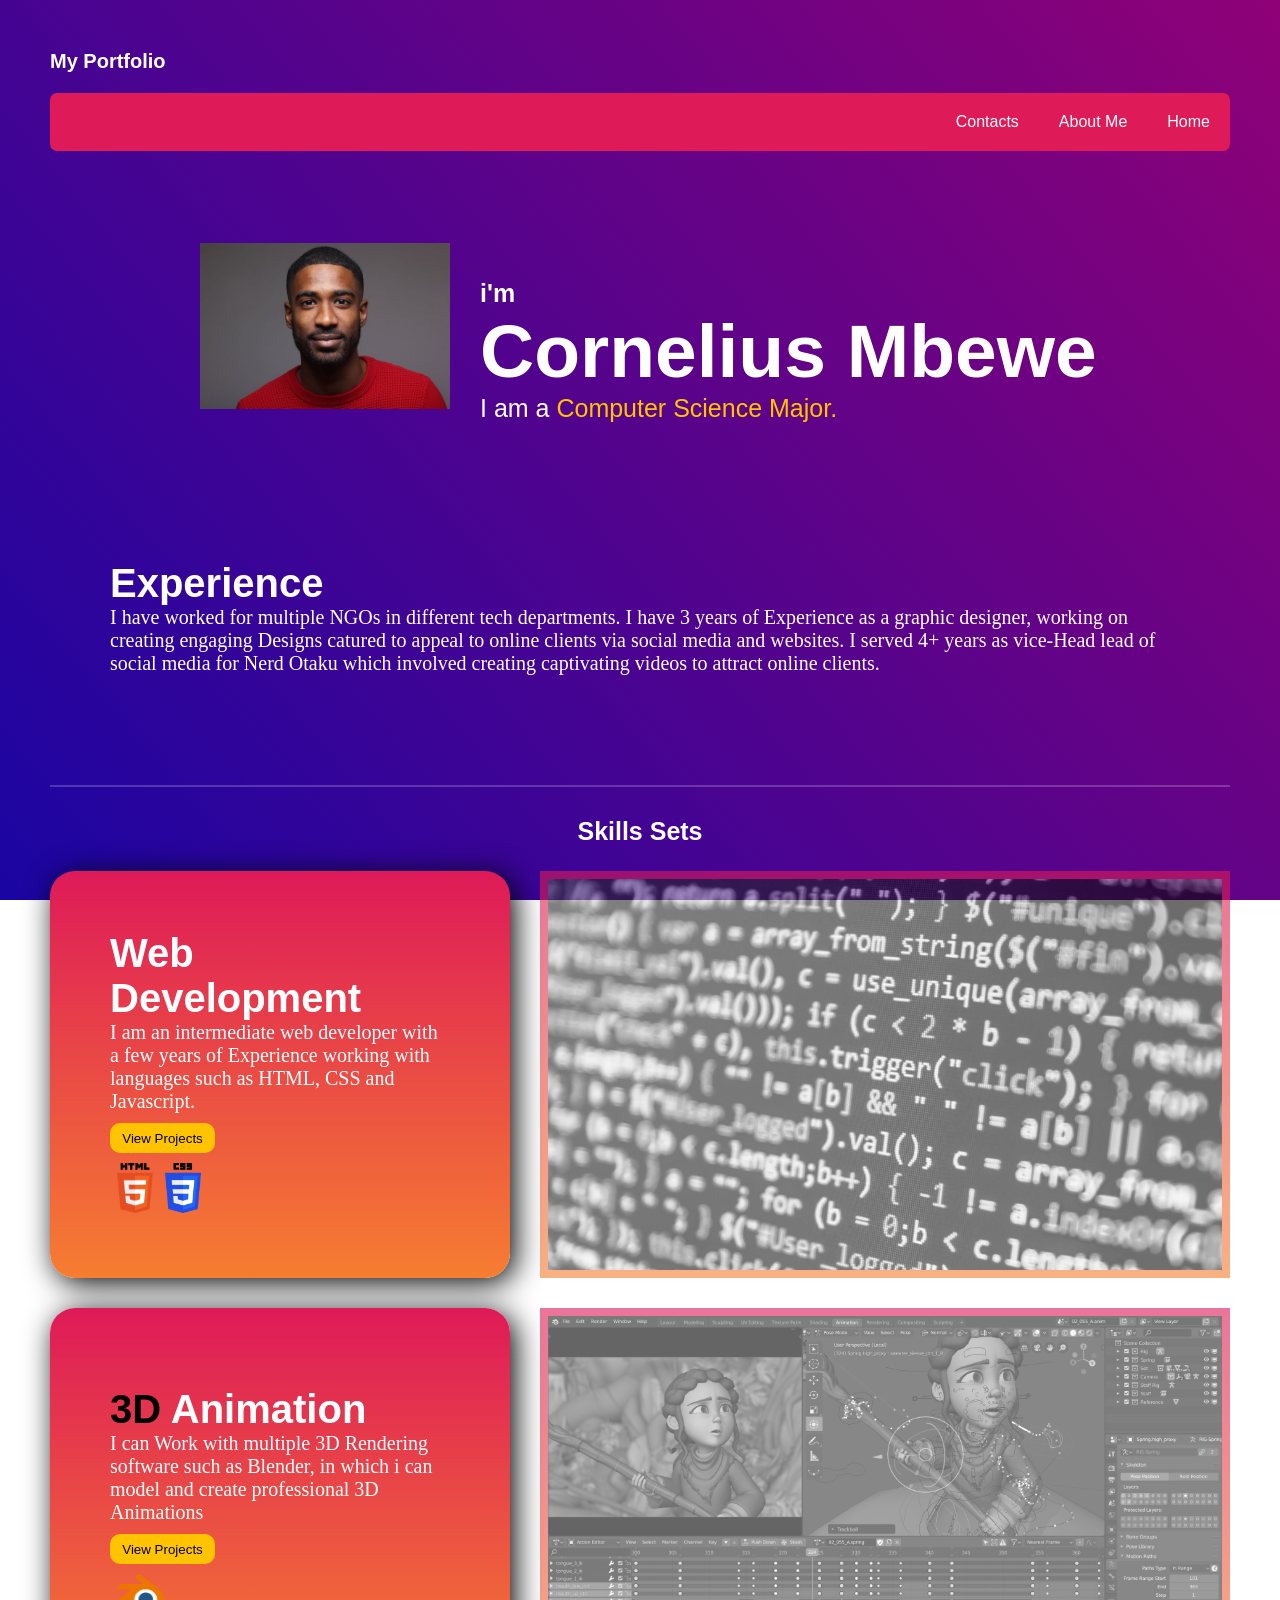
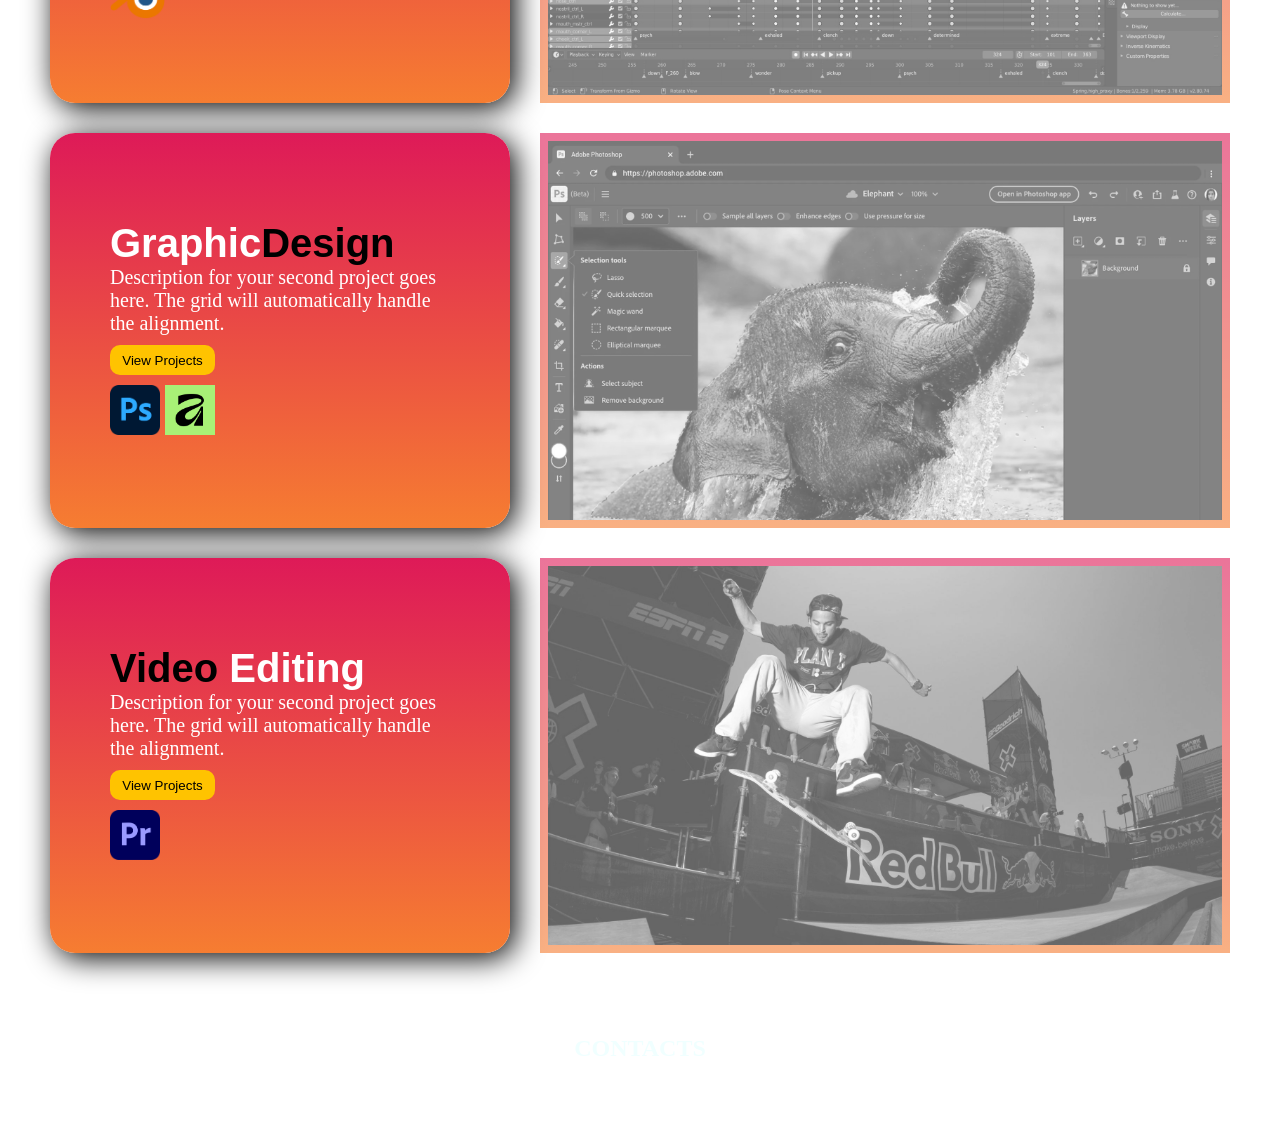
<file: index.html>
<!DOCTYPE html>
<html lang="en">
<head>
    <link rel="stylesheet" href="styles.css">
    <meta charset="UTF-8">
    <meta name="viewport" content="width=device-width, initial-scale=1.0">
    <title>Portfolio</title>
</head>


<body class="mainbody">
    <nav class="navbar">
    <h1 class="header">My Portfolio</h1>
        <ul>
            <li><a href="index.html">Home</a></li>
            <li><a href="aboutme.html">About Me</a></li>
            <li><a href="contact.html">Contacts</a></li>
        </ul>




    </nav>

    <p class="regular_text"></p>
    <div class="grid-container">
        
         <div class="profile_background">
            <img src="360_F_197117649_MYVpw74AYw4FmgDGC1tyM7G1xMavIShU.jpg" class="pfp" alt="Blender Project">
    

        </div>
        <div class="Profile_Desc">
            <h3>i'm</h3>
            <h1 class="name">Cornelius Mbewe</h1>
            <p class="undername">I am a <span class="text_highlight">Computer Science Major.</span></p>
        </div>

    </div>
    <div class="grid-container_2">

        <div class="item_6">
            <h1>Experience</h1>
            <p>I have worked for multiple NGOs in different tech departments. I have 3 years of Experience as a graphic designer, working on
                creating engaging Designs catured to appeal to online clients via social media and websites. I served 4+ years as vice-Head 
                lead of social media for Nerd Otaku which involved creating captivating videos to attract online clients.
            </p>
        </div>
    </div>
    <hr>

    <h2></h2>
    <h2 class="title">Skills Sets</h2>
    <div class="grid-container">

        <div class="item">
            <h1>Web Development</h1>
            <p>I am an intermediate web developer with a few years of Experience working with languages such as HTML, CSS and Javascript.</p>
            <button class="buttons">View Projects</button>
            <div class="logo_containers">
                <img src="HTML5_logo_and_wordmark.svg.png" class="adobe_png">
                <img src="CSS3_logo_and_wordmark.svg.png" class="css_png">
            </div>
        </div>
        <div class="item_image">
            <img src="Webdev.jpg" class="image_1" alt="Project 2">
        </div>

        
         <div class="item">
            <h1><span class="black_highlight">3D</span> Animation</h1>
            <p>I can Work with multiple 3D Rendering software such as Blender, in which i can model and create professional 3D Animations</p>
            <button class="buttons">View Projects</button>
            <div class="logo_containers">
                <img src="Blender_logo_no_text.svg.png" class="blender_logo">
            </div>
        </div>
        <div class="item_image">
            <img src="Blender_Pic.jpg" class="image_1" alt="Blender Project">
            
        </div>
   
    <!-- Row 2 (Optional: Swap order for a zigzag look) -->
        <div class="item">
            <h1>Graphic<span class="black_highlight">Design</span></h1>
            <p>Description for your second project goes here. The grid will automatically handle the alignment.</p>
            <button class="buttons">View Projects</button>
            <div class="logo_containers">
                <img src="Adobe_Photoshop_CC_icon.svg.png" class="adobe_png">
                <img src="Affinity_(App)_Logo.svg.png" class="afinity_png">
            </div>
        </div>
        <div class="item_image">
            <img src="image3.png" class="image_1" alt="Project 2">

        </div>


        <div class="item">
            <h1><span class="black_highlight">Video</span> Editing</h1>
            <p>Description for your second project goes here. The grid will automatically handle the alignment.</p>
            <button class="buttons">View Projects</button>
            <div class="logo_containers">
                <img src="Adobe_Premiere_Pro_CC_icon.svg.png" class="adobe_png">
            </div>
        </div>
        <div class="item_image">
            <img src="thumb-1920-341154.jpg" class="image_1" alt="Project 2">
        </div>
    </div>
    <hr>
    <h2>CONTACTS</h2>
    <h4>Phone: +260970290923 Email: Sailordbusiness@gmail.com</h4>
    

</body>
</html>
</file>
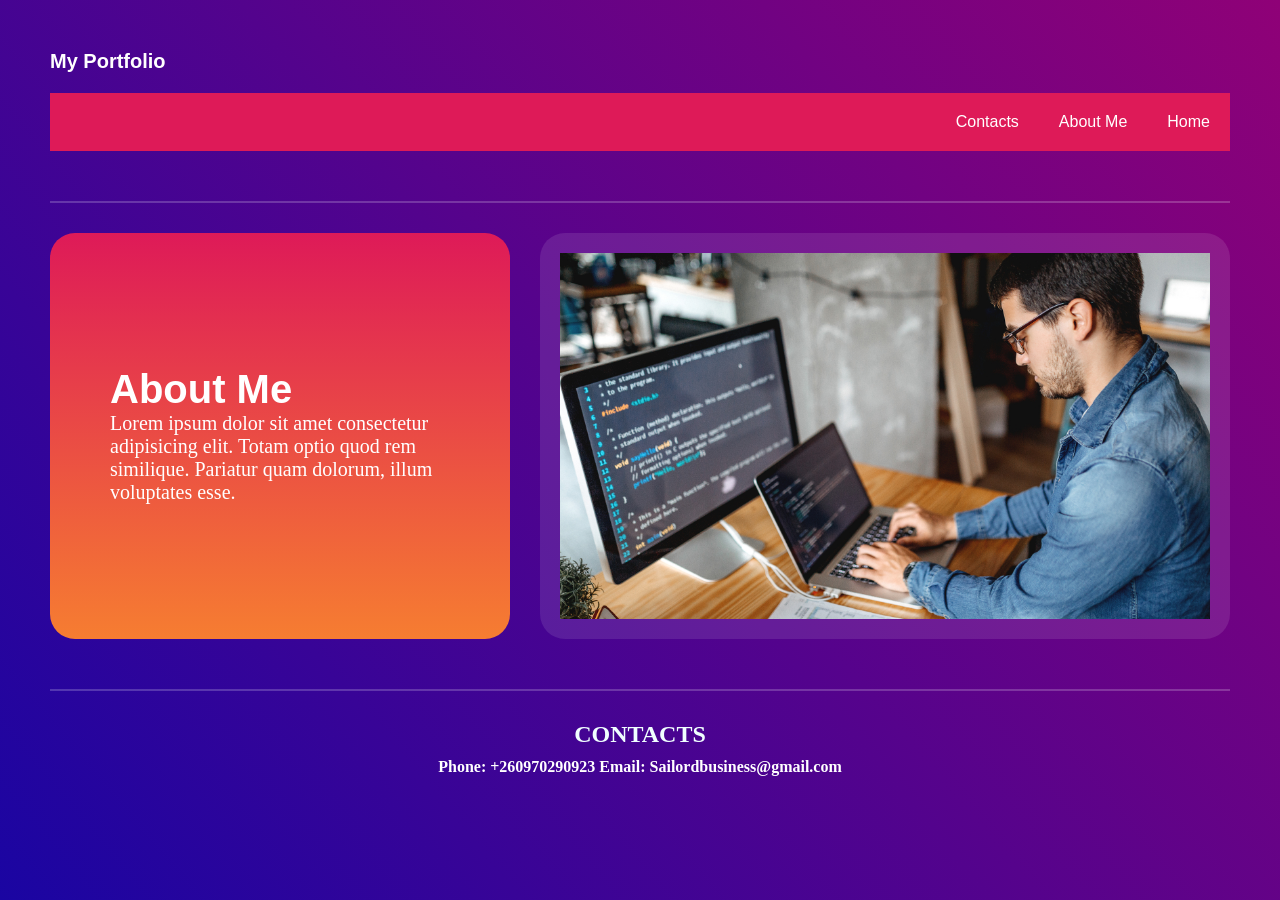
<file: aboutme.html>
<!DOCTYPE html>
<html lang="en">
<head>
    <link rel="stylesheet" href="Stylesheet_Aboutme.css">
    <meta charset="UTF-8">
    <meta name="viewport" content="width=device-width, initial-scale=1.0">
    <title>Portfolio</title>
</head>


<body class="mainbody">
    <nav class="navbar">
    <h1 class="header">My Portfolio</h1>
        <ul>
            <li><a href="index.html">Home</a></li>
            <li><a href="aboutme.html">About Me</a></li>
            <li><a href="contact.html">Contacts</a></li>
        </ul>
    </nav>
   
    </div>

    <h2></h2>
    <hr>
    <div class="grid-container">
        
         <div class="item">
            <h1>About Me</h1>
            <p>Lorem ipsum dolor sit amet consectetur adipisicing elit. Totam optio quod rem similique. Pariatur quam dolorum, illum voluptates esse.</p>
        </div>
        <div class="item_image">
            <img src="3eSHhTo4WUYwXJUpMCxEUo.jpg" class="image_1" alt="Blender Project">
        </div>
   
    <!-- Row 2 (Optional: Swap order for a zigzag look) -->

    </div>
    <hr>
    <h2>CONTACTS</h2>
    <h4>Phone: +260970290923 Email: Sailordbusiness@gmail.com</h4>
    

</body>
</html>
</file>
<file: styles.css>
@font-face{
    font-family:'site_page';
    src:url(C:\Users\iamre\Documents\Programming\output\Portfolio\Fonts\ArchivoBlack-Regular.ttf);
}



* {
    margin: 0;
    padding: 0;
    box-sizing: border-box; /* Ensures padding doesn't break the width */
    font-family: 'Times New Roman', Times, serif;
}

.mainbody {
    min-height: 100vh;
    background: linear-gradient(50deg, #1A05A2, #8F0177);
    background-attachment: fixed;
    padding: 50px; /* Add padding to the body instead of every element */
}

.header {
    font-family:'Segoe UI', Tahoma, Geneva, Verdana, sans-serif;
    color: white;
    text-align: left;
    font-size: 20px;
    margin-bottom: 20px;

}

hr {
    border: 1px solid rgba(255, 255, 255, 0.2);
    margin-bottom: 30px;
    margin-top:50px;
}

.line_2 {
    border: 0px solid rgba(255, 255, 255, 0.2);
    margin-bottom: 30px;
    margin-top:50px;
}

.regular_text {
    text-align: center;
    color: white;
    font-size: 18px;
    max-width: 800px;
    margin: 0 auto 50px auto; /* Centers the bio and adds bottom spacing */
}

/* 2. Grid Setup */
.grid-container {
    display: grid;
    /* Use 1fr 1.5fr for a nicer balance between image and text */
    grid-template-columns: 1fr 1.5fr; 
    gap: 30px; /* Adds space between the grid items */
    align-items: stretch;
}

.grid-container_2 {
    display: grid;
    /* Use 1fr 1.5fr for a nicer balance between image and text */
    grid-template-columns: 1fr; 
    align-items: stretch;
}


.top_grid-container {
    display: grid;
    /* Use 1fr 1.5fr for a nicer balance between image and text */
    grid-template-columns: 1fr 1.5fr; 
    gap: 30px; /* Adds space between the grid items */
    align-items: stretch;
}

.item {
    color: white;
    font-size: 20px;
    padding: 3em;
    background: linear-gradient(0deg,#F67D31,#DE1A58);
    border-radius: 25px;
    display: flex;
    flex-direction: column;
    justify-content: center;
    box-shadow: 5px 5px 30px black;
}
.item_6{
    color: white;
    font-size: 20px;
    padding: 3em;
    background-color: rgba(225, 225, 225, 0.0);
    border-radius: 25px;
    display: flex;
    flex-direction: column;
    align-items:left;
    margin-top: 50px;

}


.item_image {
    background: linear-gradient(0deg, #F67D31, #DE1A58);
    opacity: 0.6;
    transition: opacity 0.5s ease;
    border-radius: 0px;
    overflow: hidden; /* Clips image to the border radius */
    display: flex;
    align-items: center;
    justify-content: center;
    color: white; /* r the placeholder text */
    text-align: center;
    padding: 8px;
}

.item_image:hover {
    opacity: 1;
    padding: 9px;

}

.image_1 {
    width: 100%;
    height: 100%;
    object-fit: cover; /* Makes image fill the area without stretching */
    filter: grayscale(100);
    transition: 0.5s;
}
.image_1:hover{
    filter: grayscale(0);
}
.title{
    margin:auto;
    margin-bottom: 25px;
    color: white;
    font-size: 25px;
    max-width: 800px;
    text-align: center;
    font-family: 'Segoe UI', Tahoma, Geneva, Verdana, sans-serif;


}
.regular_text_left{
    color: white;
    text-align: left;
    font-size: 15px;
    margin: 20px;
}
h1{
    font-family: 'Segoe UI', Tahoma, Geneva, Verdana, sans-serif;
}

.item_image_box {
    /* Set your specific fixed dimensions here */
    width: 700px; 
    height: 500px;
    margin-top: 15px;
    margin-bottom: 15px;

    background-color: rgba(255, 255, 255, 0.1);
    border-radius: 25px;
    padding: 20px;
    overflow: hidden;
    
    display: flex;
    /* Changed to 'center' so the image sits nicely in the fixed box */
    align-items: center; 
    justify-content: right; 
    text-align: right;
    
    /* This ensures the fixed box stays in its grid cell correctly */
    justify-self: right; 
}



.buttons{
    font-family: 'Segoe UI', Tahoma, Geneva, Verdana, sans-serif;
    width: 105px;
    height: 30px;
    margin-top: 10px;
    background-color: #ffc300;
    border-radius: 10px;
    border: 0px;
   

}
h2{
    text-align:center;
    color:azure;
}

.image_2{
    width: 75px;
    height: 50px;
}

.profile_background {
    width: 250px;
    height: 250px;
    display: flex;
    flex-direction: column;
    justify-content: center;
    margin-left:150px;
}

.Profile_Desc{
    width: 1000px;
    background-color: rgba(255, 255, 255, 0.0); /* Temporary color so you can see it */
    border-radius: 25px;
    overflow: hidden; /* Clips image to the border radius */
    display: flex;
    flex-direction: column;
    align-items: left;
    justify-content: center;
    color: white; /* For the placeholder text */
    text-align: left;
}

h3{
    margin-top: 50px;
    font-size: 25px;
    font-family: 'Segoe UI', Tahoma, Geneva, Verdana, sans-serif;
}

.name{
    font-size: 75px;
    font-family: 'Franklin Gothic Medium', 'Arial Narrow', Arial, sans-serif;
}

.undername{
    font-size: 25px;
    font-family: 'Segoe UI', Tahoma, Geneva, Verdana, sans-serif;
}
.navbar ul{
    list-style-type: none;
    background-color: #DE1A58;
    padding: 0px;
    margin: 0px;
    overflow: hidden;
    border-radius: 7px;

}
.navbar a{
    color: white;
    text-decoration: none;
    padding: 20px;
    display: block;
    text-align: center;
    font-family: 'Segoe UI', Tahoma, Geneva, Verdana, sans-serif;

}
.navbar li{
    float: right;
}
.navbar a:hover{
    background-color:#fd1e65 ;
}

h4 {
    text-align: center;
    color: white;
    margin-top: 10px;
}

.text_highlight{
    color: #ffc300;
    font-family: 'Segoe UI', Tahoma, Geneva, Verdana, sans-serif;
    margin: 0px;
}

.black_highlight{
    color: black;
    font-family: 'Segoe UI', Tahoma, Geneva, Verdana, sans-serif;
    margin:auto;
}
.item button:hover{
    background-color: #d56d2b;
    color: white;
}

.logo_container{
    display: flex;
    flex-direction: row;
    gap: 20px;

}

.adobe_png{
    width: 50px;
    height: 50px;
    margin-top: 10px;
}
.afinity_png{
    width: 50px;
    height: 50px;

}
.blender_logo{
    width: 55px;
    height: 45px;
    margin-top: 10px;
}

.css_png{
    width: 36px;
    height: 50px;
}
</file>
<file: Stylesheet_Aboutme.css>
* {
    margin: 0;
    padding: 0;
    box-sizing: border-box; /* Ensures padding doesn't break the width */
    font-family: 'Times New Roman', Times, serif;
}

.mainbody {
    min-height: 100vh;
    background: linear-gradient(50deg, #1A05A2, #8F0177);
    background-attachment: fixed;
    padding: 50px; /* Add padding to the body instead of every element */
}

.header {
    font-family:'Segoe UI', Tahoma, Geneva, Verdana, sans-serif;
    color: white;
    text-align: left;
    font-size: 20px;
    margin-bottom: 20px;

}

hr {
    border: 1px solid rgba(255, 255, 255, 0.2);
    margin-bottom: 30px;
    margin-top:50px;
}

.regular_text {
    text-align: center;
    color: white;
    font-size: 18px;
    max-width: 800px;
    margin: 0 auto 50px auto; /* Centers the bio and adds bottom spacing */
}

/* 2. Grid Setup */
.grid-container {
    display: grid;
    /* Use 1fr 1.5fr for a nicer balance between image and text */
    grid-template-columns: 1fr 1.5fr; 
    gap: 30px; /* Adds space between the grid items */
    align-items: stretch;
}

.top_grid-container {
    display: grid;
    /* Use 1fr 1.5fr for a nicer balance between image and text */
    grid-template-columns: 1fr; 
    gap: 30px; /* Adds space between the grid items */
    align-items: stretch;
}

.item {
    color: white;
    font-size: 20px;
    padding: 3em;
    background: linear-gradient(0deg,#F67D31,#DE1A58);
    border-radius: 25px;
    display: flex;
    flex-direction: column;
    justify-content: center;
}


.item_image {
    background-color: rgba(255, 255, 255, 0.1); /* Temporary color so you can see it */
    border-radius: 25px;
    overflow: hidden; /* Clips image to the border radius */
    display: flex;
    align-items: center;
    justify-content: center;
    color: white; /* For the placeholder text */
    text-align: center;
    padding: 20px;
}


.image_1 {
    width: 100%;
    height: 100%;
    object-fit: cover; /* Makes image fill the area without stretching */
}
.title{
    margin:auto;
    color: white;
    font-size: 25px;
    max-width: 800px;
    text-align: center;
    font-family: 'Segoe UI', Tahoma, Geneva, Verdana, sans-serif;

}
.regular_text_left{
    color: white;
    text-align: left;
    font-size: 15px;
    margin: 20px;
}
h1{
    font-family: 'Segoe UI', Tahoma, Geneva, Verdana, sans-serif;
}

.item_image_box {
    /* Set your specific fixed dimensions here */
    width: 700px; 
    height: 500px;
    margin-top: 15px;
    margin-bottom: 15px;

    background-color: rgba(255, 255, 255, 0.1);
    border-radius: 25px;
    padding: 20px;
    overflow: hidden;
    
    display: flex;
    /* Changed to 'center' so the image sits nicely in the fixed box */
    align-items: center; 
    justify-content: right; 
    text-align: right;
    
    /* This ensures the fixed box stays in its grid cell correctly */
    justify-self: right; 
}



.buttons{
    width: 105px;
    height: 30px;
    margin-top: 10px;
    background-color: #ffc300;
    border-radius: 10px;
   

}
h2{
    text-align:center;
    color:azure;
}

.image_2{
    width: 75px;
    height: 50px;
}

.profile_background {
    width: 250px;
    height: 250px;
    display: flex;
    flex-direction: column;
    justify-content: center;
    margin-left:150px;
}

.Profile_Desc{
    width: 1000px;
    background-color: rgba(255, 255, 255, 0.0); /* Temporary color so you can see it */
    border-radius: 25px;
    overflow: hidden; /* Clips image to the border radius */
    display: flex;
    flex-direction: column;
    align-items: left;
    justify-content: center;
    color: white; /* For the placeholder text */
    text-align: left;
}

.h3{
    font-family: 'Segoe UI', Tahoma, Geneva, Verdana, sans-serif;
}

.name{
    font-size: 75px;
}

.undername{
    font-size: 25px;
}
.undername{
    font-size: 25px;
}

.navbar ul{
    list-style-type: none;
    background-color: #DE1A58;
    padding: 0px;
    margin: 0px;
    overflow: hidden;

}
.navbar a{
    color: white;
    text-decoration: none;
    padding: 20px;
    display: block;
    text-align: center;
    font-family: 'Segoe UI', Tahoma, Geneva, Verdana, sans-serif;

}
.navbar li{
    float: right;
}
.navbar a:hover{
    background-color:#fd1e65 ;
}

h4 {
    text-align: center;
    color: white;
    margin-top: 10px;
}
</file>
